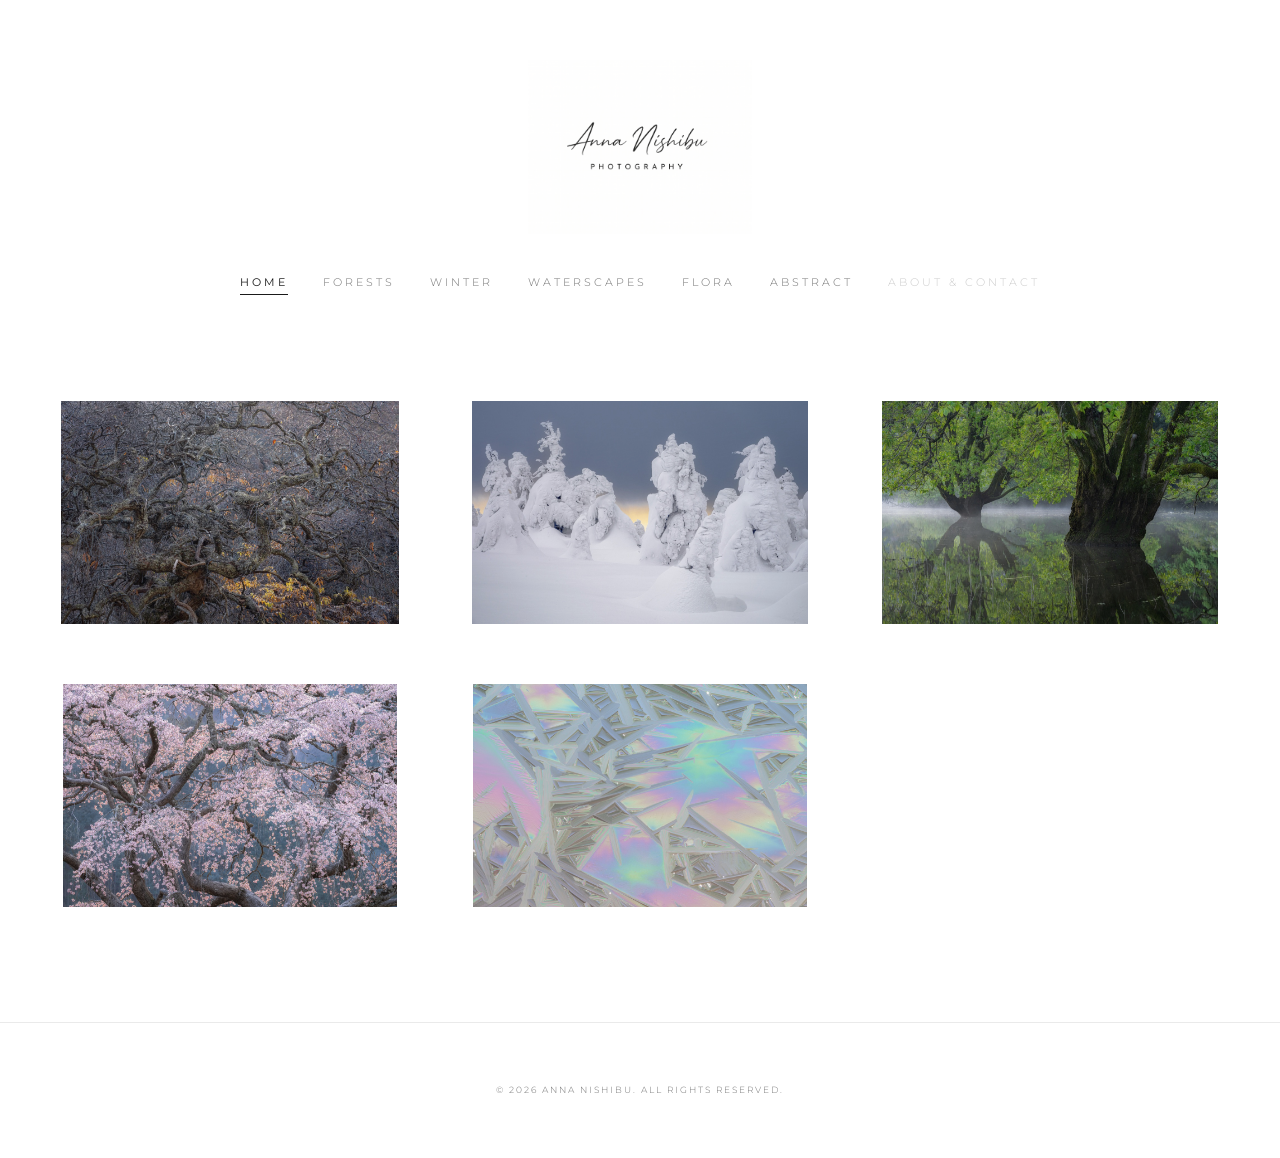
<file: index.html>
<!DOCTYPE html>
<html lang="ja">
<head>
    <meta charset="UTF-8">
    <meta name="viewport" content="width=device-width, initial-scale=1.0">
    <title>nana__2435 Photography | Portfolio</title>
    <meta name="description" content="nana__2435's photography portfolio. Capturing forests, winter mountains, streams, flora, and nature abstracts with a minimalist and chic aesthetic.">
    <link rel="stylesheet" href="style.css">
</head>
<body>

    <header>
        <div class="logo-container">
            <a href="index.html">
                <img src="images/logo.png" alt="Nishibu Anna Photography Logo">
            </a>
        </div>
        <nav class="main-nav">
            <ul>
                <li><a href="index.html" class="active">Home</a></li>
                <li><a href="gallery.html?genre=forest">Forests</a></li>
                <li><a href="gallery.html?genre=winter">Winter</a></li>
                <li><a href="gallery.html?genre=water">Waterscapes</a></li>
                <li><a href="gallery.html?genre=flora">Flora</a></li>
                <li><a href="gallery.html?genre=abstract">Abstract</a></li>
                <li><a href="about.html" class="nav-disabled">About & Contact</a></li>
            </ul>
        </nav>
    </header>

    <main>
        <section class="showcase-grid fade-in">
            <!-- Forest Genre -->
            <div class="genre-card" onclick="location.href='gallery.html?genre=forest'">
                <img src="images/forest_top.jpg" alt="Forests & Woodlands Photography Cover">
                <div class="genre-card-overlay">
                    <h2 class="genre-title">FORESTS</h2>
                    <span class="genre-subtitle">View Gallery</span>
                </div>
            </div>
            
            <!-- Winter Genre -->
            <div class="genre-card" onclick="location.href='gallery.html?genre=winter'">
                <img src="images/winter_top.jpg" alt="Snow & Winter Landscapes Photography Cover">
                <div class="genre-card-overlay">
                    <h2 class="genre-title">WINTER</h2>
                    <span class="genre-subtitle">View Gallery</span>
                </div>
            </div>

            <!-- Water Genre -->
            <div class="genre-card" onclick="location.href='gallery.html?genre=water'">
                <img src="images/water_top.jpg" alt="Waterscapes & Streams Photography Cover">
                <div class="genre-card-overlay">
                    <h2 class="genre-title">WATERSCAPES</h2>
                    <span class="genre-subtitle">View Gallery</span>
                </div>
            </div>

            <!-- Flora Genre -->
            <div class="genre-card" onclick="location.href='gallery.html?genre=flora'">
                <img src="images/flora_top.jpg" alt="Flora & Blossoms Photography Cover">
                <div class="genre-card-overlay">
                    <h2 class="genre-title">FLORA</h2>
                    <span class="genre-subtitle">View Gallery</span>
                </div>
            </div>

            <!-- Abstract Genre -->
            <div class="genre-card" onclick="location.href='gallery.html?genre=abstract'">
                <img src="images/abstract_top.jpg" alt="Nature Abstract & Patterns Photography Cover">
                <div class="genre-card-overlay">
                    <h2 class="genre-title">ABSTRACT</h2>
                    <span class="genre-subtitle">View Gallery</span>
                </div>
            </div>
        </section>
    </main>

    <footer>
        <p class="footer-text">&copy; 2026 Anna Nishibu. All Rights Reserved.</p>
    </footer>

    <script src="main.js"></script>
</body>
</html>
</file>
<file: style.css>
/* Google Fonts Import */
@import url('https://fonts.googleapis.com/css2?family=Cormorant+Garamond:ital,wght@0,300;0,400;0,500;1,300&family=Montserrat:wght@200;300;400;500&display=swap');

:root {
    --bg-color: #ffffff;
    --bg-alt: #fafafa;
    --text-color: #1a1a1a;
    --text-muted: #767676;
    --border-color: #eaeaea;
    --accent-color: #8c786c; /* シックなウォームトープ */
    --font-serif: 'Cormorant Garamond', Georgia, serif;
    --font-sans: 'Montserrat', -apple-system, BlinkMacSystemFont, "Segoe UI", Roboto, sans-serif;
    --transition-smooth: all 0.7s cubic-bezier(0.16, 1, 0.3, 1);
    --transition-quick: all 0.3s ease;
}

/* Reset and Base Styles */
* {
    box-sizing: border-box;
    margin: 0;
    padding: 0;
}

html {
    scroll-behavior: smooth;
    background-color: var(--bg-color);
    overflow-x: hidden;
}

body {
    font-family: var(--font-serif);
    overflow-x: hidden;
    color: var(--text-color);
    background-color: var(--bg-color);
    line-height: 1.6;
    -webkit-font-smoothing: antialiased;
    overflow-x: hidden;
}

/* Scrollbar styling */
::-webkit-scrollbar {
    width: 6px;
    height: 6px;
}
::-webkit-scrollbar-track {
    background: var(--bg-color);
}
::-webkit-scrollbar-thumb {
    background: #e0e0e0;
    border-radius: 3px;
}
::-webkit-scrollbar-thumb:hover {
    background: #c0c0c0;
}

a {
    color: inherit;
    text-decoration: none;
    transition: var(--transition-quick);
}

/* Typography Utility */
.serif-light { font-family: var(--font-serif); font-weight: 300; }
.sans-light { font-family: var(--font-sans); font-weight: 200; letter-spacing: 2px; }

/* Layout Components */
header {
    padding: 60px 40px 30px;
    display: flex;
    flex-direction: column;
    align-items: center;
    border-bottom: 1px solid transparent;
}

/* ロゴコンテナ：横長PNG署名ロゴに対応 */
.logo-container {
    width: 540px;
    height: 174px;
    margin-bottom: 25px;
    opacity: 0.95;
    transition: var(--transition-smooth);
}

.logo-container img {
    width: 100%;
    height: 100%;
    object-fit: contain;
}

.logo-container:hover {
    opacity: 0.7;
    transform: scale(0.98);
}

.main-nav {
    margin-top: 10px;
}

.main-nav ul {
    list-style: none;
    display: flex;
    gap: 35px;
    justify-content: center;
    flex-wrap: wrap;
}

.main-nav a {
    font-family: var(--font-sans);
    font-size: 11px;
    font-weight: 300;
    letter-spacing: 3px;
    text-transform: uppercase;
    color: var(--text-muted);
    position: relative;
    padding: 6px 0;
}

.main-nav a::after {
    content: '';
    position: absolute;
    bottom: 0;
    left: 50%;
    width: 0;
    height: 1px;
    background-color: var(--text-color);
    transition: var(--transition-quick);
    transform: translateX(-50%);
}

.main-nav a:hover {
    color: var(--text-color);
}

.main-nav a:hover::after,
.main-nav a.active::after {
    width: 100%;
}

.main-nav a.active {
    color: var(--text-color);
    font-weight: 400;
}

.main-nav a.nav-disabled {
    color: #cccccc;
    cursor: not-allowed;
    pointer-events: none;
}

/* Main Content Area */
main {
    max-width: 1400px;
    margin: 0 auto;
    padding: 40px 40px 100px;
    min-height: calc(100vh - 350px);
}

/* Home Page: Genre Showcase */
.showcase-grid {
    display: grid;
    grid-template-columns: repeat(3, 1fr);
    gap: 30px;
    margin-top: 20px;
}

.genre-card {
    position: relative;
    aspect-ratio: 3 / 2;
    overflow: hidden;
    background-color: var(--bg-color);
    cursor: pointer;
    display: flex;
    justify-content: center;
    align-items: center;
}

.genre-card img {
    width: 100%;
    height: 100%;
    object-fit: contain;
    padding: 15px;
    filter: grayscale(10%) contrast(95%);
    transition: var(--transition-smooth);
}

.genre-card-overlay {
    position: absolute;
    top: 0;
    left: 0;
    width: 100%;
    height: 100%;
    background: rgba(0, 0, 0, 0);
    display: flex;
    flex-direction: column;
    justify-content: center;
    align-items: center;
    padding: 20px;
    transition: var(--transition-smooth);
}

.genre-title {
    font-family: var(--font-serif);
    font-size: 28px;
    font-weight: 300;
    color: var(--bg-color);
    text-shadow: 0 2px 10px rgba(0,0,0,0.2);
    letter-spacing: 3px;
    margin-bottom: 8px;
    transform: translateY(15px);
    opacity: 0;
    transition: var(--transition-smooth);
}

.genre-subtitle {
    font-family: var(--font-sans);
    font-size: 9px;
    font-weight: 300;
    letter-spacing: 4px;
    text-transform: uppercase;
    color: rgba(255, 255, 255, 0.85);
    text-shadow: 0 2px 5px rgba(0,0,0,0.2);
    transform: translateY(15px);
    opacity: 0;
    transition: var(--transition-smooth);
}

.genre-card:hover img {
    transform: scale(1.02);
    filter: grayscale(0%) contrast(100%);
}

.genre-card:hover .genre-card-overlay {
    background: rgba(0, 0, 0, 0.4);
}

.genre-card:hover .genre-title {
    transform: translateY(0);
    opacity: 1;
}

.genre-card:hover .genre-subtitle {
    transform: translateY(0);
    opacity: 1;
}

/* Gallery Page: Grid Layout */
.gallery-header {
    text-align: center;
    margin-bottom: 60px;
}

.gallery-header h1 {
    font-size: 26px;
    font-weight: 300;
    letter-spacing: 3px;
    text-transform: uppercase;
    margin-bottom: 10px;
}

.gallery-header p {
    font-family: var(--font-sans);
    font-size: 11px;
    font-weight: 300;
    color: var(--text-muted);
    letter-spacing: 2px;
}

.gallery-grid {
    display: grid;
    grid-template-columns: repeat(auto-fill, minmax(360px, 1fr));
    gap: 30px;
}

.gallery-item {
    position: relative;
    overflow: hidden;
    background-color: var(--bg-alt);
    cursor: pointer;
    transition: var(--transition-quick);
    width: 100%;
    aspect-ratio: 3 / 2;
}

.gallery-item img {
    width: 100%;
    height: 100%;
    object-fit: cover;
    display: block;
    filter: grayscale(5%) contrast(98%);
    transition: var(--transition-smooth);
}

.gallery-item-info {
    position: absolute;
    top: 0;
    left: 0;
    width: 100%;
    height: 100%;
    background-color: rgba(255, 255, 255, 0.92);
    display: flex;
    flex-direction: column;
    justify-content: center;
    align-items: center;
    opacity: 0;
    transition: var(--transition-quick);
    padding: 20px;
    border: 1px solid var(--border-color);
}

.gallery-item-title {
    font-family: var(--font-serif);
    font-size: 20px;
    font-weight: 300;
    letter-spacing: 1px;
    margin-bottom: 5px;
    transform: translateY(15px);
    transition: var(--transition-smooth);
}

.gallery-item-desc {
    font-family: var(--font-sans);
    font-size: 9px;
    font-weight: 300;
    letter-spacing: 2px;
    text-transform: uppercase;
    color: var(--text-muted);
    transform: translateY(15px);
    transition: var(--transition-smooth);
}

.gallery-item:hover img {
    transform: scale(1.02);
}

.gallery-item:hover .gallery-item-info {
    opacity: 1;
}

.gallery-item:hover .gallery-item-title,
.gallery-item:hover .gallery-item-desc {
    transform: translateY(0);
}

/* Lightbox Modal */
.lightbox {
    position: fixed;
    top: 0;
    left: 0;
    width: 100%;
    height: 100%;
    background-color: rgba(255, 255, 255, 0.98);
    display: flex;
    justify-content: center;
    align-items: center;
    z-index: 1000;
    opacity: 0;
    pointer-events: none;
    transition: opacity 0.5s cubic-bezier(0.16, 1, 0.3, 1);
}

.lightbox.active {
    opacity: 1;
    pointer-events: auto;
}

.lightbox-content {
    position: relative;
    max-width: 85%;
    max-height: 80vh;
    display: flex;
    flex-direction: column;
    align-items: center;
}

.lightbox-img {
    max-width: 100%;
    max-height: 75vh;
    object-fit: contain;
    box-shadow: 0 10px 40px rgba(0,0,0,0.06);
    opacity: 0;
    transform: scale(0.97);
    /* opacity/transform はJS側で制御するため transition のみ定義 */
    transition: opacity 0.4s cubic-bezier(0.16, 1, 0.3, 1),
                transform 0.4s cubic-bezier(0.16, 1, 0.3, 1);
}

.lightbox-caption {
    margin-top: 20px;
    text-align: center;
}

.lightbox-title {
    font-family: var(--font-serif);
    font-size: 18px;
    font-weight: 300;
    letter-spacing: 1px;
    margin-bottom: 2px;
}

.lightbox-desc {
    font-family: var(--font-sans);
    font-size: 9px;
    font-weight: 300;
    letter-spacing: 2px;
    text-transform: uppercase;
    color: var(--text-muted);
}

.lightbox-close {
    position: absolute;
    top: 40px;
    right: 40px;
    background: none;
    border: none;
    font-size: 24px;
    cursor: pointer;
    color: var(--text-color);
    font-family: var(--font-sans);
    font-weight: 200;
    width: 40px;
    height: 40px;
    display: flex;
    justify-content: center;
    align-items: center;
    transition: var(--transition-quick);
}

.lightbox-close:hover {
    transform: rotate(90deg) scale(1.1);
    opacity: 0.6;
}

.lightbox-nav {
    position: absolute;
    top: 50%;
    transform: translateY(-50%);
    background: none;
    border: none;
    font-size: 32px;
    font-weight: 100;
    cursor: pointer;
    color: var(--text-color);
    padding: 20px;
    transition: var(--transition-quick);
    user-select: none;
}

.lightbox-nav:hover {
    opacity: 0.5;
}

.lightbox-prev {
    left: 40px;
}

.lightbox-next {
    right: 40px;
}

/* About & Contact Page Layout */
.about-container {
    display: grid;
    grid-template-columns: 5fr 7fr;
    gap: 80px;
    align-items: start;
    margin-top: 20px;
}

.about-image {
    width: 100%;
    aspect-ratio: 3 / 4;
    overflow: hidden;
    background-color: var(--bg-alt);
}

.about-image img {
    width: 100%;
    height: 100%;
    object-fit: cover;
    filter: grayscale(15%);
}

.about-content h2 {
    font-size: 32px;
    font-weight: 300;
    letter-spacing: 1px;
    margin-bottom: 25px;
}

.about-text {
    font-size: 15px;
    color: var(--text-muted);
    margin-bottom: 40px;
    line-height: 1.8;
}

.about-text p {
    margin-bottom: 15px;
}

.contact-section h3 {
    font-size: 18px;
    font-weight: 400;
    font-family: var(--font-sans);
    letter-spacing: 2px;
    margin-bottom: 25px;
    text-transform: uppercase;
}

.contact-form {
    display: flex;
    flex-direction: column;
    gap: 25px;
}

.form-group {
    display: flex;
    flex-direction: column;
    position: relative;
}

.form-group input,
.form-group textarea {
    border: none;
    border-bottom: 1px solid #dcdcdc;
    padding: 10px 0;
    font-family: var(--font-serif);
    font-size: 15px;
    background: transparent;
    outline: none;
    transition: var(--transition-quick);
}

.form-group label {
    position: absolute;
    left: 0;
    top: 10px;
    font-family: var(--font-sans);
    font-size: 10px;
    font-weight: 300;
    letter-spacing: 2px;
    text-transform: uppercase;
    color: var(--text-muted);
    pointer-events: none;
    transition: var(--transition-quick);
}

.form-group input:focus ~ label,
.form-group textarea:focus ~ label,
.form-group input:not(:placeholder-shown) ~ label,
.form-group textarea:not(:placeholder-shown) ~ label {
    top: -12px;
    font-size: 8px;
    color: var(--text-color);
}

.form-group input:focus,
.form-group textarea:focus {
    border-bottom-color: var(--text-color);
}

.contact-submit {
    align-self: flex-start;
    background-color: var(--text-color);
    color: var(--bg-color);
    border: none;
    padding: 14px 45px;
    font-family: var(--font-sans);
    font-size: 10px;
    font-weight: 400;
    letter-spacing: 3px;
    text-transform: uppercase;
    cursor: pointer;
    transition: var(--transition-quick);
}

.contact-submit:hover {
    background-color: var(--accent-color);
}

.social-links {
    margin-top: 40px;
    display: flex;
    gap: 20px;
}

.social-links a {
    font-family: var(--font-sans);
    font-size: 9px;
    font-weight: 300;
    letter-spacing: 2px;
    text-transform: uppercase;
    color: var(--text-muted);
}

.social-links a:hover {
    color: var(--text-color);
}

/* Footer Section */
footer {
    padding: 60px 40px;
    text-align: center;
    border-top: 1px solid var(--border-color);
}

.footer-text {
    font-family: var(--font-sans);
    font-size: 9px;
    font-weight: 300;
    letter-spacing: 2px;
    color: var(--text-muted);
    text-transform: uppercase;
}

/* Fade-in Animation Utility */
.fade-in {
    opacity: 0;
    transform: translateY(20px);
    transition: opacity 0.8s ease, transform 0.8s ease;
}

.fade-in.appear {
    opacity: 1;
    transform: translateY(0);
}

/* Responsive adjustments */
@media (max-width: 1024px) {
    .showcase-grid {
        grid-template-columns: repeat(2, 1fr);
    }
    .about-container {
        grid-template-columns: 1fr;
        gap: 50px;
    }
    .about-image {
        max-height: 450px;
    }
}

@media (max-width: 768px) {
    header {
        padding: 40px 20px 20px;
    }
    .logo-container {
        width: 440px;
        height: 142px;
        margin-bottom: 15px;
    }
    .main-nav ul {
        gap: 20px;
    }
    main {
        padding: 20px 20px 60px;
    }
    .showcase-grid {
        grid-template-columns: 1fr;
        gap: 20px;
    }
    .gallery-grid {
        columns: 2 250px;
    }
    .lightbox-close {
        top: 20px;
        right: 20px;
    }
    .lightbox-nav {
        padding: 10px;
    }
    .lightbox-prev {
        left: 10px;
    }
    .lightbox-next {
        right: 10px;
    }
}
</file>
